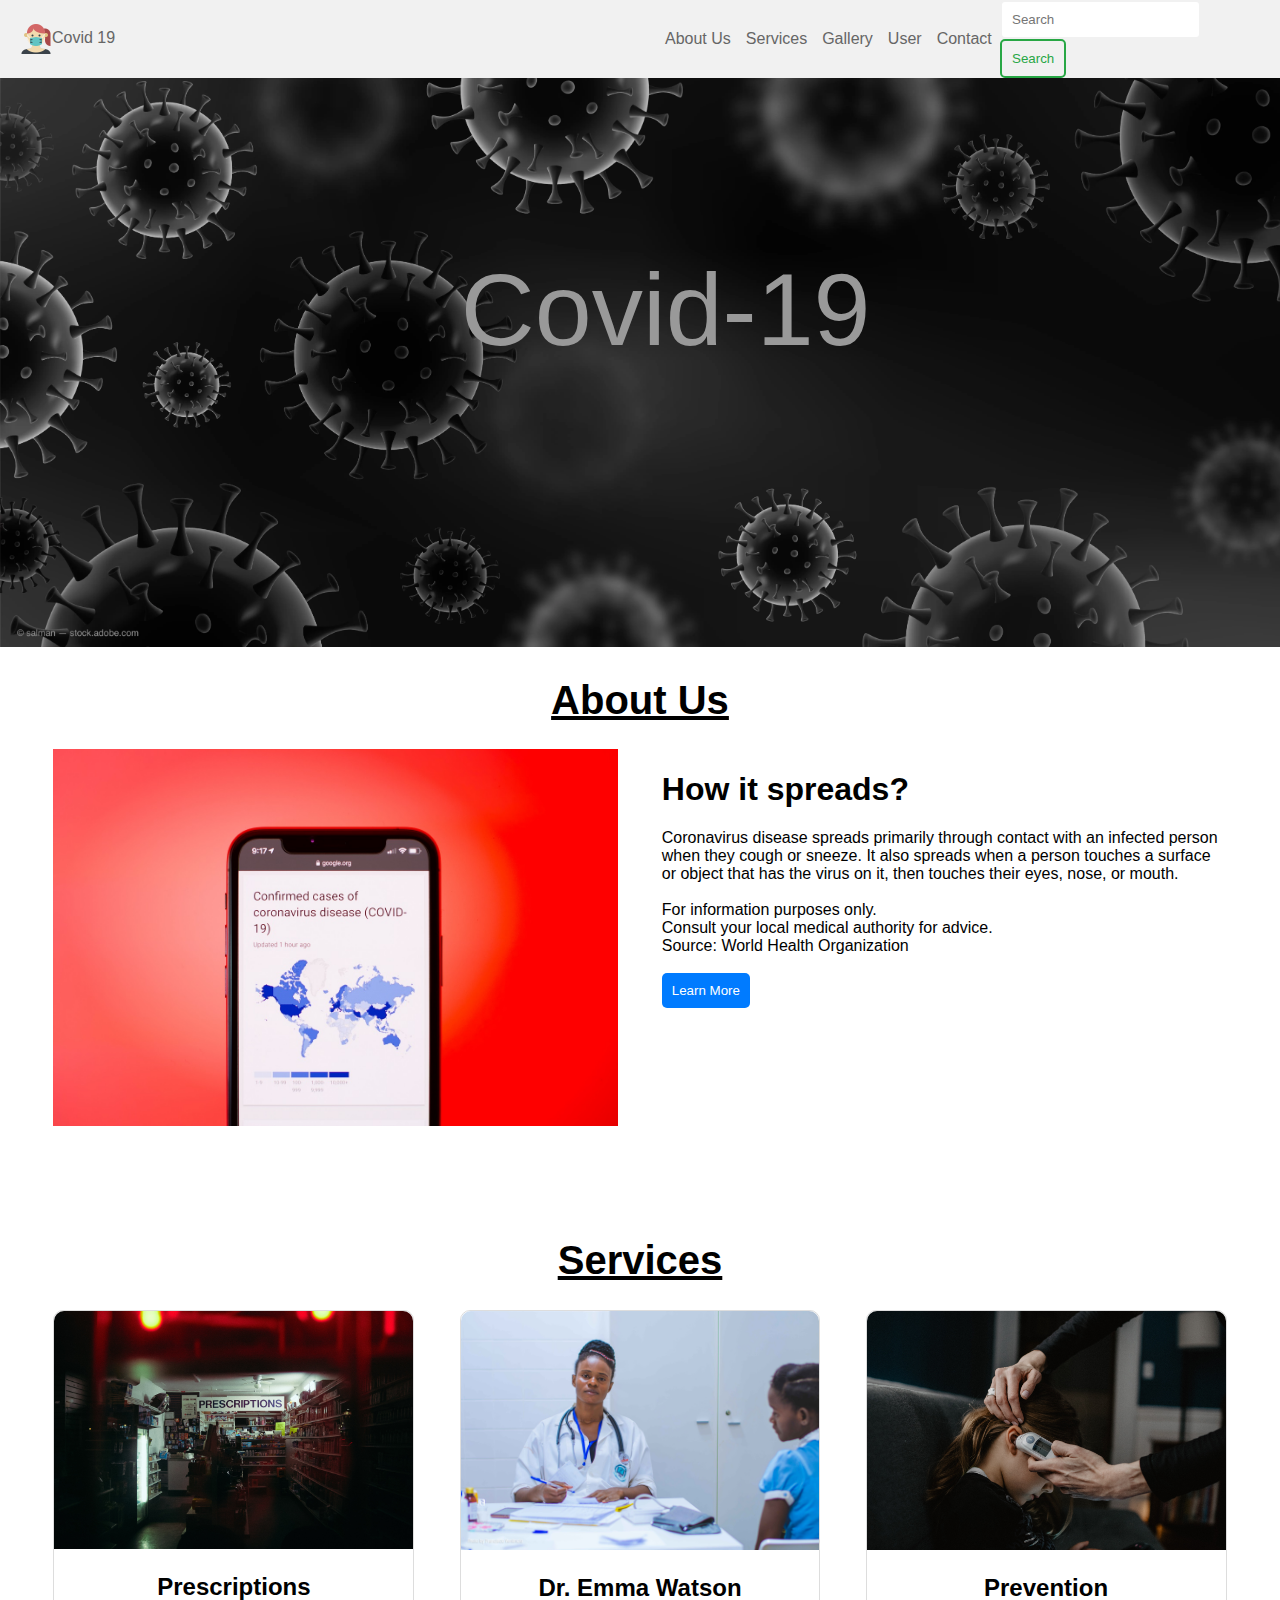
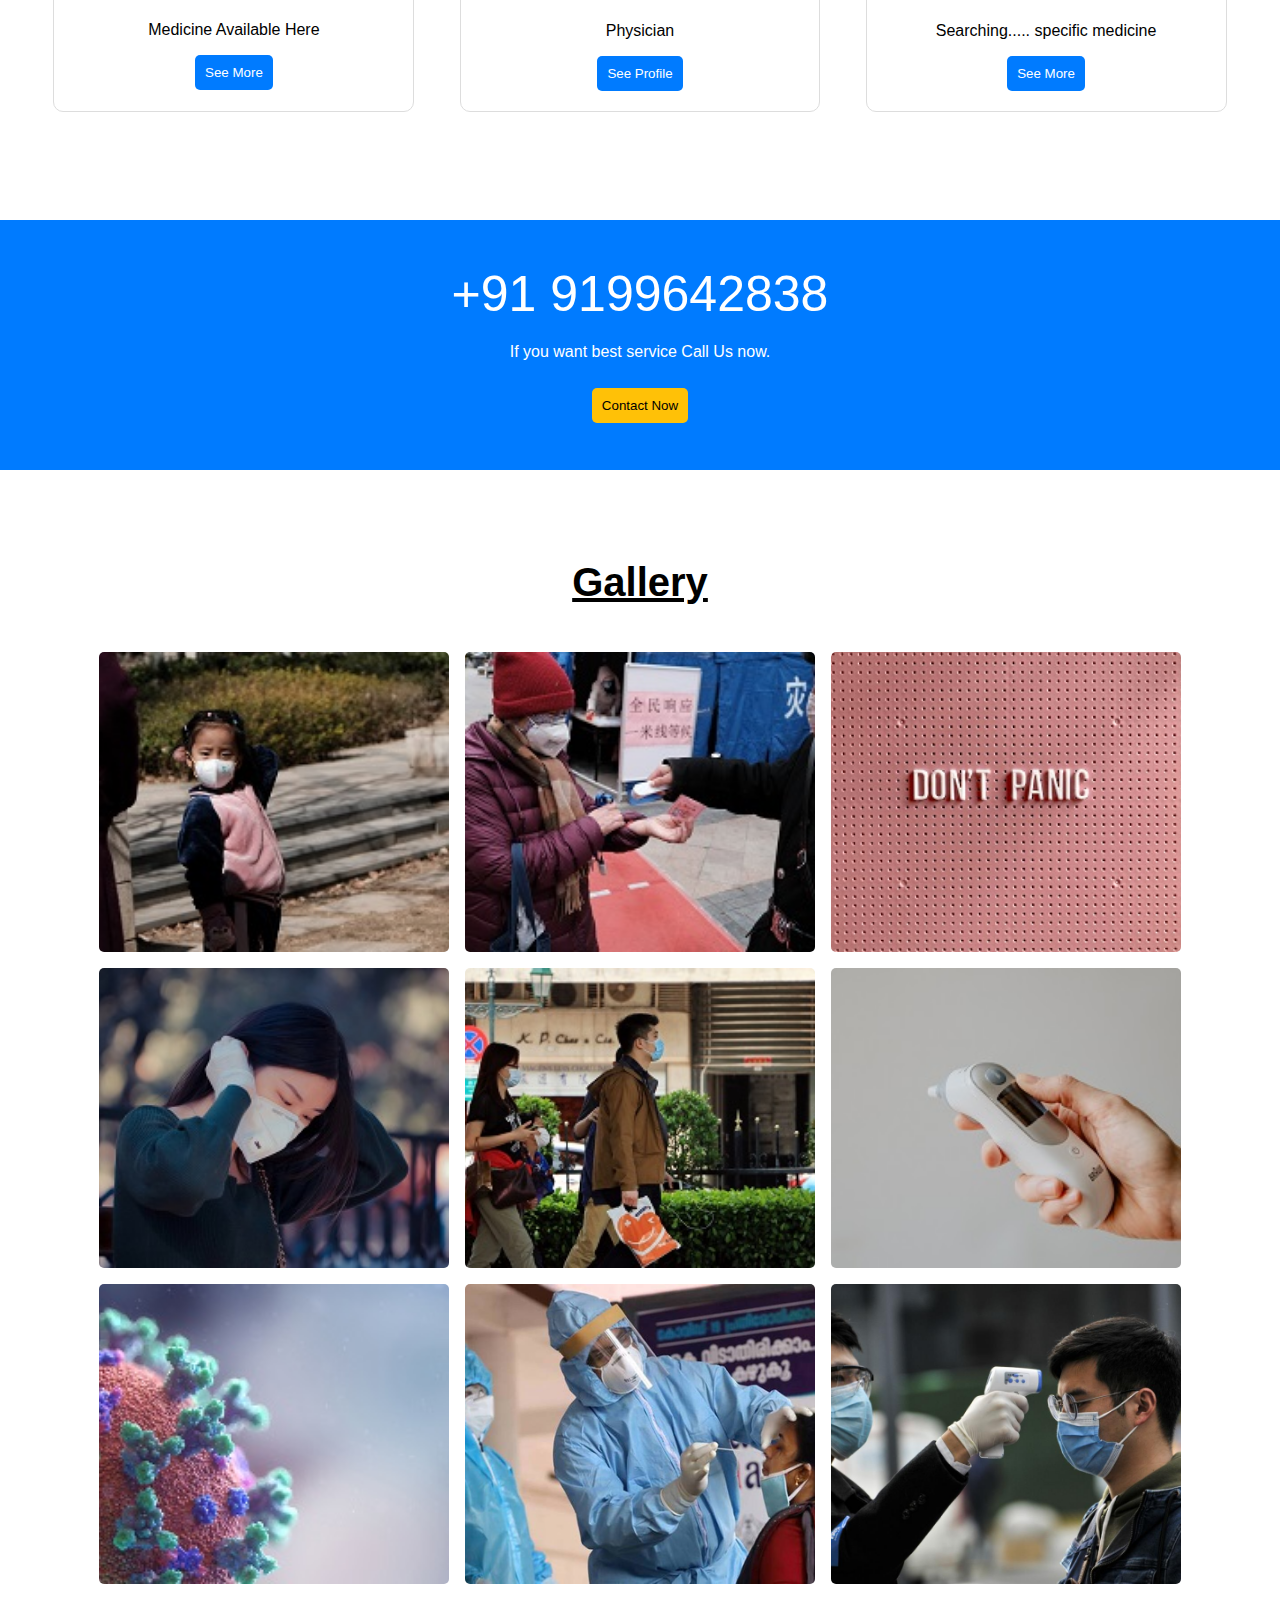
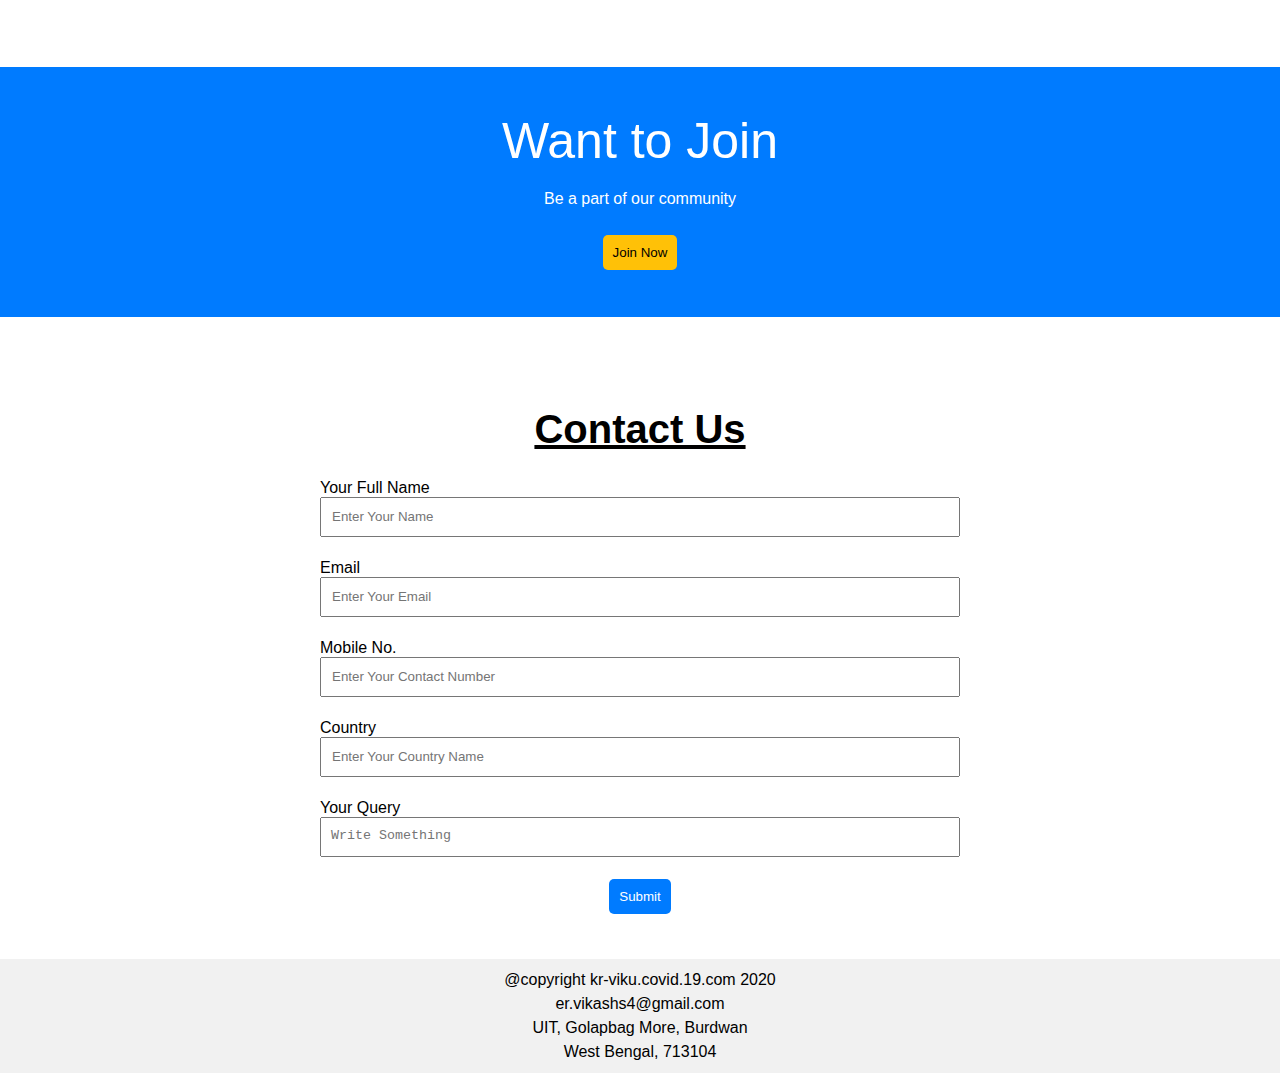
<file: index.html>
<!DOCTYPE html>
<html lang="en">
<head>
    <meta charset="UTF-8">
    <meta http-equiv="X-UA-Compatible" content="IE=edge">
    <meta name="viewport" content="width=device-width, initial-scale=1.0">
    <link rel="stylesheet" href="./css/index.css">
    <title>Covid19</title>
    <link rel="icon" type="image/x-icon" href="./images/favicon.png">
</head>
<body>
    <header>
        <nav>
            <a href="./index.html" alt="logo" class="nav-flex-item-1" >
                <img src="./images/icon.png" alt="page-logo">Covid 19
            </a>
            <div class="extra-sapce"></div>
            <div class="three-horizontal-line-logo">
                <img src="./images/three-gray-lines-grey.png" alt="Three horizontal line logo">
            </div>
            <ul class="nav-flex-item-2">
                <li><a href="./html/about-us.html">About Us</a></li>
                <li><a href="./html/services.html">Services</a></li>
                <li><a href="./html/gallery.html">Gallery</a></li>
                <li>
                    <div class="dropdown">
                        <span>User</span>
                        <div class="dropdown-content">
                            <a href="#">Patient</a>
                            <a href="#">Doctor</a>
                            <a href="#">Visiter</a>
                        </div>
                        </div>
                </li>
                <li><a href="./html/contact.html">Contact</a></li>
            </ul>

            <form action="#" class="nav-flex-item-3">
                <input type="search" placeholder="Search">
                <button type="submit">Search</button>
            </form>
        </nav>
    </header>
    
    <main>
        <div class="div-main-image">
            <figure class="main-image">
                <img src="./images/background-image-covid-19.png" alt="Covid 19 image" style="width:100%">
                <figcaption>Covid-19</figcaption>
              </figure>
        </div>
        <section class="about-us">
                <h1>About Us</h1>
            <div class="about-us-content">
                <div class="about-us-image">
                    <img src="./images/about-us.jpg" alt="confirm cases of coronavirus on world map">
                </div>
                <div class="about-us-text">
                    <h1>How it spreads?</h1>
                    <p>Coronavirus disease spreads primarily through contact with an 
                        infected person when they cough or sneeze. It also spreads when 
                        a person touches a surface or object that has the virus on it, 
                        then touches their eyes, nose, or mouth.
                        <br>
                        <br>
                        For information purposes only.
                        <br>
                        Consult your local medical authority for advice.
                        <br>
                        Source: World Health Organization
                        <br>
                        <br>
                        <button type="button">Learn More</button>
                    </p>
                </div>
            </div>
        </section>

        <section class="services">
            <h1>Services</h1>
            <div class="services-content">
                <div class="services-content-div-1">
                    <img src="./images/prescriptions.jpg" alt="Prescriptions Medicine Available Here Image">
                    <div class="services-content-card-body-1">
                        <h2>Prescriptions</h2>
                        <p>Medicine Available Here</p>
                        <button type="button">See More</button>
                    </div>
                </div>
                <div class="services-content-div-2">
                    <img src="./images/physician.jpg" alt="Physician Image">
                    <div class="services-content-card-body-2">
                        <h2>Dr. Emma Watson</h2>
                        <p>Physician</p>
                        <button type="button">See Profile</button>
                    </div>
                </div>
                <div class="services-content-div-3">
                    <img src="./images/prevention.jpg" alt="Prevention Searching..... specific medicine Image">
                    <div class="services-content-card-body-3">
                        <h2>Prevention</h2>
                        <p>Searching..... specific medicine</p>
                        <button type="button">See More</button>
                    </div>
                </div>
            </div>
        </section>

        <section class="contact-now">
            <div class="contact-now-content">
                <p>+91 9199642838</p>
                <p>If you want best service Call Us now.</p>
                <br>
                <br>
                <button type="button">Contact Now</button>
            </div>
        </section>

        <section class="gallery">
            <h1>Gallery</h1>
            <div class="gallery-all-image">
                <img src="./images/gallery-1.jpg" alt="Image 1">
                <img src="./images/gallery-2.jpg" alt="Image 2">
                <img src="./images/gallery-3.jpg" alt="Image 3">
                <img src="./images/gallery-4.jpg" alt="Image 4">
                <img src="./images/gallery-5.jpg" alt="Image 5">
                <img src="./images/gallery-6.jpg" alt="Image 6">
                <img src="./images/gallery-7.jpg" alt="Image 7">
                <img src="./images/gallery-8.jpeg" alt="Image 8">
                <img src="./images/gallery-9.jpg" alt="Image 9">
            </div>
        </section>

        <section class="contact-now">
            <div class="contact-now-content">
                <p>Want to Join</p>
                <p>Be a part of our community</p>
                <br>
                <br>
                <button type="button">Join Now</button>
            </div>
        </section>

        <section class="contact-Us">
            <h1>Contact Us</h1>
            <div class="contact-Us-form">
                <form method="get" action="#">
                    <label for="name">Your Full Name
                        <input type="text" name="name" id="name" placeholder="Enter Your Name">
                    </label>
                    <label for="email">Email
                        <input type="email" name="email" id="email" placeholder="Enter Your Email">
                    </label>
                    <label for="mobile-number">Mobile No.
                        <input type="number" name="mobile-number" id="mobile-number" placeholder="Enter Your Contact Number">
                    </label>
                    <label for="country">Country
                        <input type="text" name="country" id="country" placeholder="Enter Your Country Name">
                    </label>
                    <label for="your-query">Your Query
                        <textarea name="your-query" id="your-query" placeholder="Write Something"></textarea>
                    </label>
                    <label for="submit-button">
                        <button type="submit" id="submit-button" row="3">Submit</button>
                    </label>
                </form>
            </div>
        </section>
    </main>
    <footer>
        <p>@copyright kr-viku.covid.19.com 2020</p>
        <p>er.vikashs4@gmail.com</p>
        <p>UIT, Golapbag More, Burdwan</p>
        <p>West Bengal, 713104</p>
    </footer>

</body>
</html>
</file>
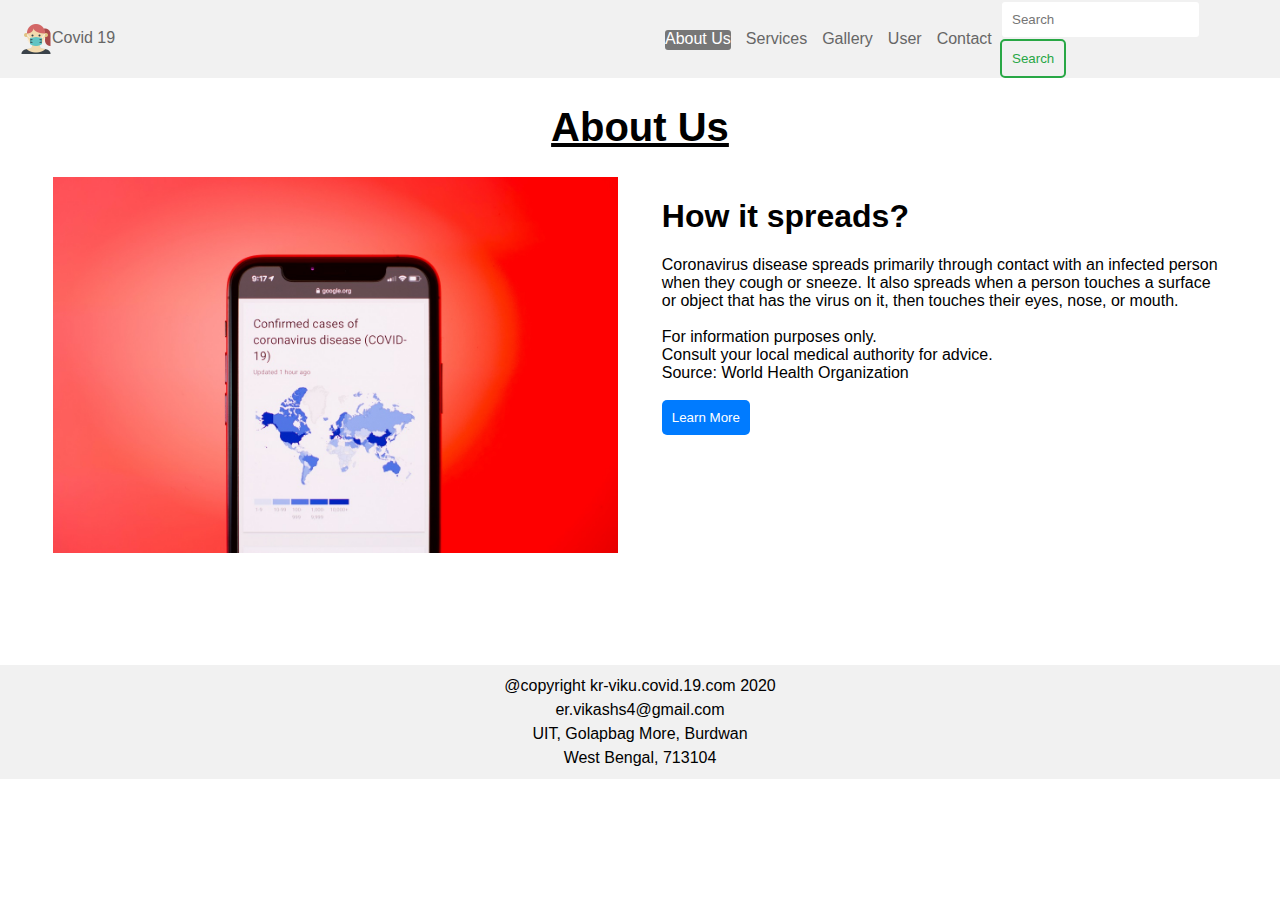
<file: html/about-us.html>
<!DOCTYPE html>
<html lang="en">
<head>
    <meta charset="UTF-8">
    <meta http-equiv="X-UA-Compatible" content="IE=edge">
    <meta name="viewport" content="width=device-width, initial-scale=1.0">
    <title>About Us</title>
    <link rel="stylesheet" href="../css/index.css">
    <link rel="icon" type="image/x-icon" href="../images/favicon.png">
</head>
<body>
    
    <header>
        <nav>
            <a href="../index.html" alt="logo" class="nav-flex-item-1" >
                <img src="../images/icon.png" alt="page-logo">Covid 19
            </a>
            <div class="extra-sapce"></div>
            <div class="three-horizontal-line-logo">
                <img src="../images/three-gray-lines-grey.png" alt="Three horizontal line logo">
            </div>
            <ul class="nav-flex-item-2">
                <li><a href="./about-us.html" style="background-color: #777;color: white;border-radius: 3px;padding-bottom: 3px;">About Us</a></li>
                <li><a href="./services.html">Services</a></li>
                <li><a href="./gallery.html">Gallery</a></li>
                <li>
                    <div class="dropdown">
                        <span>User</span>
                        <div class="dropdown-content">
                            <a href="#">Patient</a>
                            <a href="#">Doctor</a>
                            <a href="#">Visiter</a>
                        </div>
                        </div>
                </li>
                <li><a href="./contact.html">Contact</a></li>
            </ul>

            <form action="#" class="nav-flex-item-3">
                <input type="search" placeholder="Search">
                <button type="submit">Search</button>
            </form>
        </nav>
    </header>
    
    <main>
        <section class="about-us">
            <h1>About Us</h1>
        <div class="about-us-content">
            <div class="about-us-image">
                <img src="../images/about-us.jpg" alt="confirm cases of coronavirus on world map">
            </div>
            <div class="about-us-text">
                <h1>How it spreads?</h1>
                <p>Coronavirus disease spreads primarily through contact with an 
                    infected person when they cough or sneeze. It also spreads when 
                    a person touches a surface or object that has the virus on it, 
                    then touches their eyes, nose, or mouth.
                    <br>
                    <br>
                    For information purposes only.
                    <br>
                    Consult your local medical authority for advice.
                    <br>
                    Source: World Health Organization
                    <br>
                    <br>
                    <button type="button">Learn More</button>
                </p>
            </div>
        </div>
    </section>
    </main>
    <footer>
        <p>@copyright kr-viku.covid.19.com 2020</p>
        <p>er.vikashs4@gmail.com</p>
        <p>UIT, Golapbag More, Burdwan</p>
        <p>West Bengal, 713104</p>
    </footer>
</body>
</html>
</file>
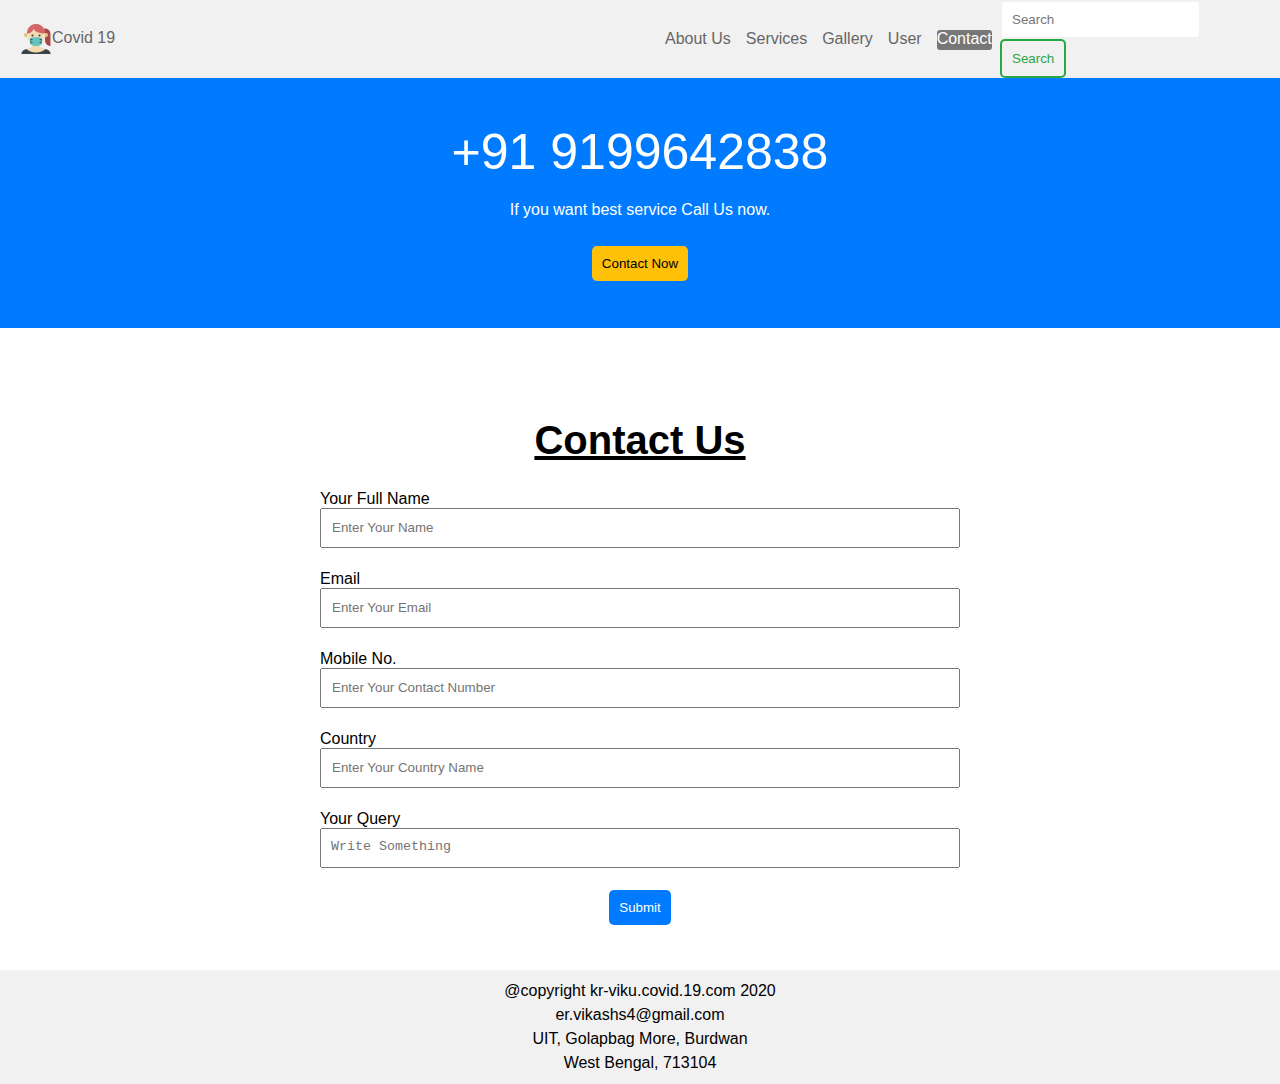
<file: html/contact.html>
<!DOCTYPE html>
<html lang="en">
<head>
    <meta charset="UTF-8">
    <meta http-equiv="X-UA-Compatible" content="IE=edge">
    <meta name="viewport" content="width=device-width, initial-scale=1.0">
    <title>Contact</title>
    <link rel="stylesheet" href="../css/index.css">
    <link rel="icon" type="image/x-icon" href="../images/favicon.png">
</head>
<body>
    
    
    <header>
        <nav>
            <a href="../index.html" alt="logo" class="nav-flex-item-1" >
                <img src="../images/icon.png" alt="page-logo">Covid 19
            </a>
            <div class="extra-sapce"></div>
            <div class="three-horizontal-line-logo">
                <img src="../images/three-gray-lines-grey.png" alt="Three horizontal line logo">
            </div>
            <ul class="nav-flex-item-2">
                <li><a href="./about-us.html">About Us</a></li>
                <li><a href="./services.html">Services</a></li>
                <li><a href="./gallery.html">Gallery</a></li>
                <li>
                    <div class="dropdown">
                        <span>User</span>
                        <div class="dropdown-content">
                            <a href="#">Patient</a>
                            <a href="#">Doctor</a>
                            <a href="#">Visiter</a>
                        </div>
                        </div>
                </li>
                <li><a href="./contact.html" style="background-color: #777;color: white;border-radius: 3px;padding-bottom: 3px;">Contact</a></li>
            </ul>

            <form action="#" class="nav-flex-item-3">
                <input type="search" placeholder="Search">
                <button type="submit">Search</button>
            </form>
        </nav>
    </header>
    

    <main>
        <section class="contact-now">
            <div class="contact-now-content">
                <p>+91 9199642838</p>
                <p>If you want best service Call Us now.</p>
                <br>
                <br>
                <button type="button">Contact Now</button>
            </div>
        </section>

        <section class="contact-Us">
            <h1>Contact Us</h1>
            <div class="contact-Us-form">
                <form method="get" action="#">
                    <label for="name">Your Full Name
                        <input type="text" name="name" id="name" placeholder="Enter Your Name">
                    </label>
                    <label for="email">Email
                        <input type="email" name="email" id="email" placeholder="Enter Your Email">
                    </label>
                    <label for="mobile-number">Mobile No.
                        <input type="number" name="mobile-number" id="mobile-number" placeholder="Enter Your Contact Number">
                    </label>
                    <label for="country">Country
                        <input type="text" name="country" id="country" placeholder="Enter Your Country Name">
                    </label>
                    <label for="your-query">Your Query
                        <textarea name="your-query" id="your-query" placeholder="Write Something"></textarea>
                    </label>
                    <label for="submit-button">
                        <button type="submit" id="submit-button" row="3">Submit</button>
                    </label>
                </form>
            </div>
        </section>
    </main>
    <footer>
        <p>@copyright kr-viku.covid.19.com 2020</p>
        <p>er.vikashs4@gmail.com</p>
        <p>UIT, Golapbag More, Burdwan</p>
        <p>West Bengal, 713104</p>
    </footer>
</body>
</html>
</file>
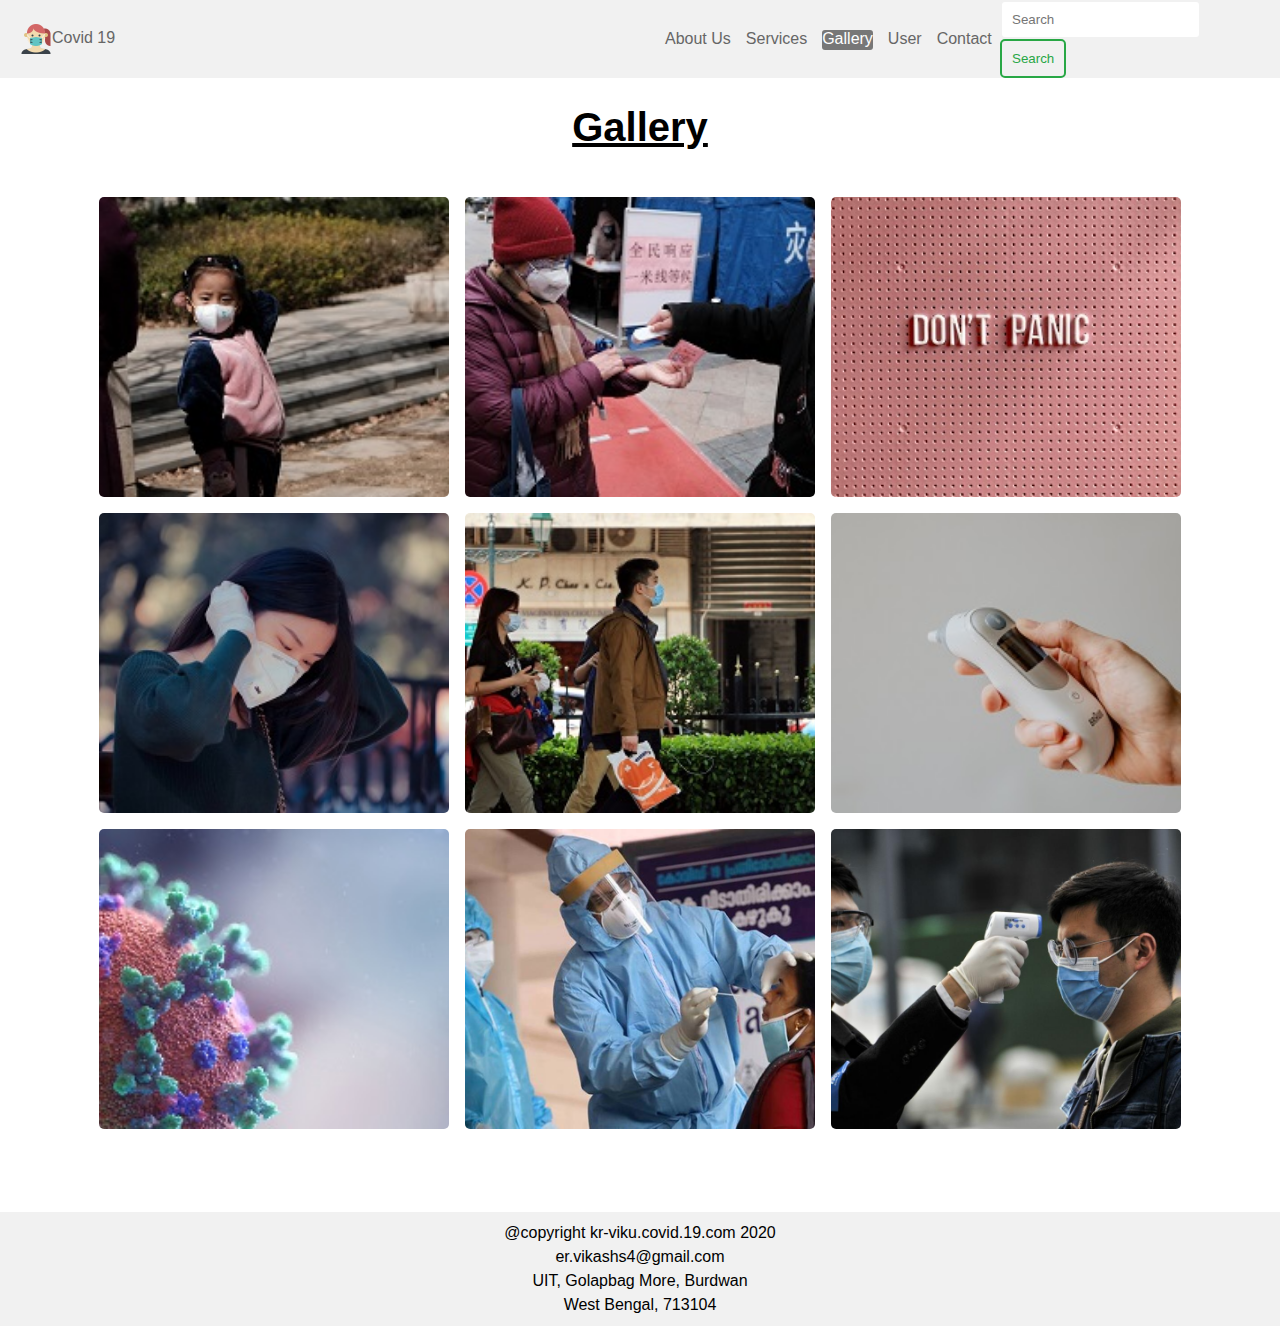
<file: html/gallery.html>
<!DOCTYPE html>
<html lang="en">
<head>
    <meta charset="UTF-8">
    <meta http-equiv="X-UA-Compatible" content="IE=edge">
    <meta name="viewport" content="width=device-width, initial-scale=1.0">
    <title>Gallery</title>
    <link rel="stylesheet" href="../css/index.css">
    <link rel="icon" type="image/x-icon" href="../images/favicon.png">
</head>
<body>
    
    <header>
        <nav>
            <a href="../index.html" alt="logo" class="nav-flex-item-1" >
                <img src="../images/icon.png" alt="page-logo">Covid 19
            </a>
            <div class="extra-sapce"></div>
            <div class="three-horizontal-line-logo">
                <img src="../images/three-gray-lines-grey.png" alt="Three horizontal line logo">
            </div>
            <ul class="nav-flex-item-2">
                <li><a href="./about-us.html">About Us</a></li>
                <li><a href="./services.html">Services</a></li>
                <li><a href="./gallery.html" style="background-color: #777;color: white;border-radius: 3px;padding-bottom: 3px;">Gallery</a></li>
                <li>
                    <div class="dropdown">
                        <span>User</span>
                        <div class="dropdown-content">
                            <a href="#">Patient</a>
                            <a href="#">Doctor</a>
                            <a href="#">Visiter</a>
                        </div>
                        </div>
                </li>
                <li><a href="./contact.html">Contact</a></li>
            </ul>

            <form action="#" class="nav-flex-item-3">
                <input type="search" placeholder="Search">
                <button type="submit">Search</button>
            </form>
        </nav>
    </header>
    
    <main>
        <section class="gallery">
            <h1>Gallery</h1>
            <div class="gallery-all-image">
                <img src="../images/gallery-1.jpg" alt="Image 1">
                <img src="../images/gallery-2.jpg" alt="Image 2">
                <img src="../images/gallery-3.jpg" alt="Image 3">
                <img src="../images/gallery-4.jpg" alt="Image 4">
                <img src="../images/gallery-5.jpg" alt="Image 5">
                <img src="../images/gallery-6.jpg" alt="Image 6">
                <img src="../images/gallery-7.jpg" alt="Image 7">
                <img src="../images/gallery-8.jpeg" alt="Image 8">
                <img src="../images/gallery-9.jpg" alt="Image 9">
            </div>
        </section>
    </main>
    <footer>
        <p>@copyright kr-viku.covid.19.com 2020</p>
        <p>er.vikashs4@gmail.com</p>
        <p>UIT, Golapbag More, Burdwan</p>
        <p>West Bengal, 713104</p>
    </footer>
</body>
</html>
</file>
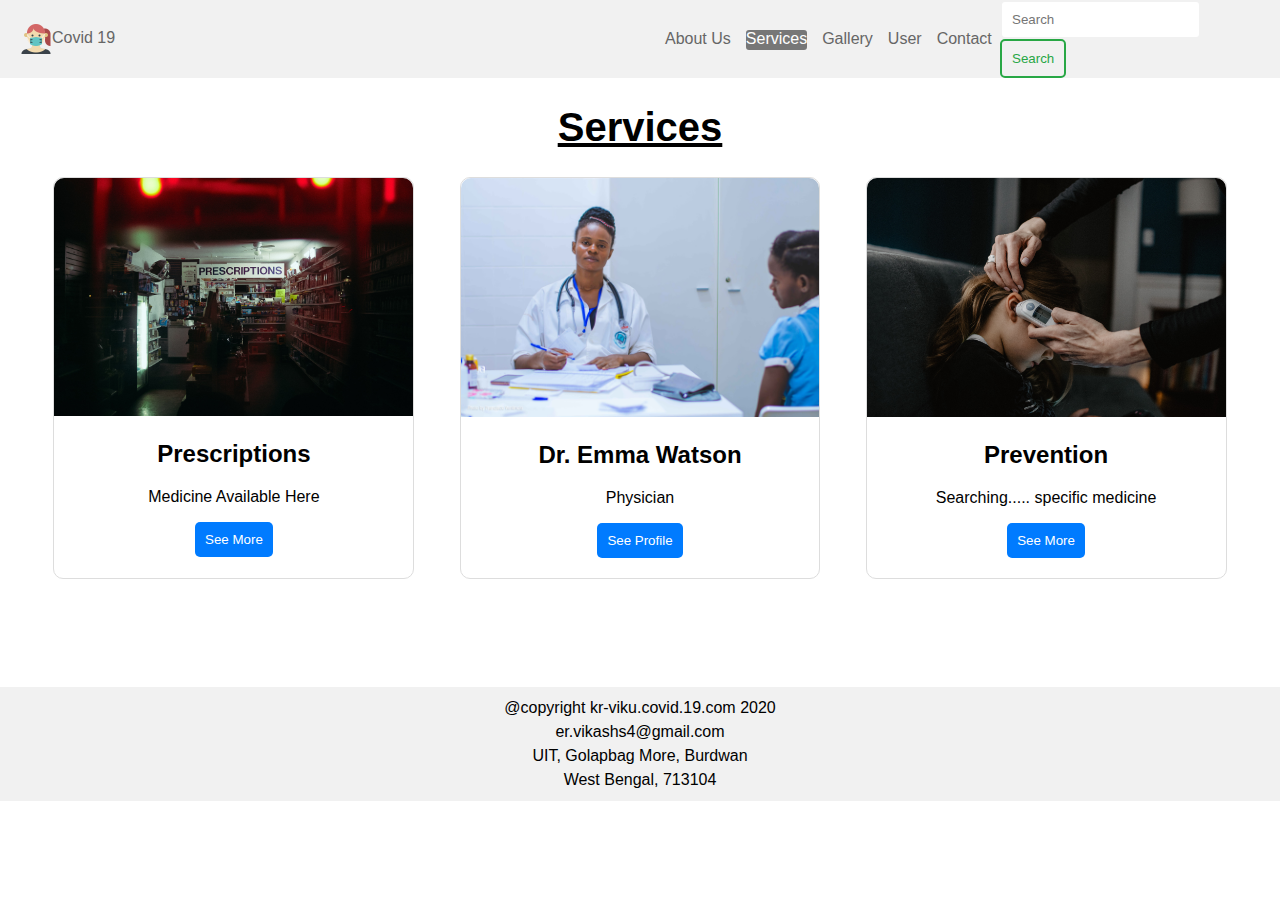
<file: html/services.html>
<!DOCTYPE html>
<html lang="en">
<head>
    <meta charset="UTF-8">
    <meta http-equiv="X-UA-Compatible" content="IE=edge">
    <meta name="viewport" content="width=device-width, initial-scale=1.0">
    <title>Services</title>
    <link rel="stylesheet" href="../css/index.css">
    <link rel="icon" type="image/x-icon" href="../images/favicon.png">
</head>
<body>
    
    <header>
        <nav>
            <a href="../index.html" alt="logo" class="nav-flex-item-1" >
                <img src="../images/icon.png" alt="page-logo">Covid 19
            </a>
            <div class="extra-sapce"></div>
            <div class="three-horizontal-line-logo">
                <img src="../images/three-gray-lines-grey.png" alt="Three horizontal line logo">
            </div>
            <ul class="nav-flex-item-2">
                <li><a href="./about-us.html">About Us</a></li>
                <li><a href="./services.html" style="background-color: #777;color: white;border-radius: 3px;padding-bottom: 3px;">Services</a></li>
                <li><a href="./gallery.html">Gallery</a></li>
                <li>
                    <div class="dropdown">
                        <span>User</span>
                        <div class="dropdown-content">
                            <a href="#">Patient</a>
                            <a href="#">Doctor</a>
                            <a href="#">Visiter</a>
                        </div>
                        </div>
                </li>
                <li><a href="./contact.html">Contact</a></li>
            </ul>

            <form action="#" class="nav-flex-item-3">
                <input type="search" placeholder="Search">
                <button type="submit">Search</button>
            </form>
        </nav>
    </header>
    
    <main>
        <section class="services">
            <h1>Services</h1>
            <div class="services-content">
                <div class="services-content-div-1">
                    <img src="../images/prescriptions.jpg" alt="Prescriptions Medicine Available Here Image">
                    <div class="services-content-card-body-1">
                        <h2>Prescriptions</h2>
                        <p>Medicine Available Here</p>
                        <button type="button">See More</button>
                    </div>
                </div>
                <div class="services-content-div-2">
                    <img src="../images/physician.jpg" alt="Physician Image">
                    <div class="services-content-card-body-2">
                        <h2>Dr. Emma Watson</h2>
                        <p>Physician</p>
                        <button type="button">See Profile</button>
                    </div>
                </div>
                <div class="services-content-div-3">
                    <img src="../images/prevention.jpg" alt="Prevention Searching..... specific medicine Image">
                    <div class="services-content-card-body-3">
                        <h2>Prevention</h2>
                        <p>Searching..... specific medicine</p>
                        <button type="button">See More</button>
                    </div>
                </div>
            </div>
        </section>
    </main>
    <footer>
        <p>@copyright kr-viku.covid.19.com 2020</p>
        <p>er.vikashs4@gmail.com</p>
        <p>UIT, Golapbag More, Burdwan</p>
        <p>West Bengal, 713104</p>
    </footer>
</body>
</html>
</file>
<file: css/index.css>
button {
    background-color: #007bff;
    border: none;
    padding: 10px;
    color: #fff;
    border-radius: 5px;
    cursor: pointer;
}

input[type=text]:focus, input[type=number]:focus, input[type=email]:focus, textarea:focus {
    border: 2px solid #007bff;
    border-radius: 3px;
    outline: none;
}

input[type=search] {
    border: 2px solid #f1f1f1;
    border-radius: 5px; 
}

input[type=search]:focus {
    border: 2px solid #28a745;
    border-radius: 5px;
    outline: none;
}

* {
    box-sizing: border-box;
}

body {
    margin: 0;
    padding: 0;
    font-family: 'Segoe UI', Tahoma, Geneva, Verdana, sans-serif;
}

/* header css start */

header {
    max-width: 100vw;
    background-color: #f1f1f1;
    padding: 0 20px;
    position: sticky;
    top: 0;
    z-index: 1;
}

@media screen and (max-width: 800px) {
   .extra-sapce, .nav-flex-item-2, .nav-flex-item-3 {
    display: none;
   }

   nav {
    display: flex;
    justify-content: space-between;
    align-items: center;
    padding: 5px;
   }

   .three-horizontal-line-logo {
    padding: 3px 6px 0;
    border: 2px solid #777;
    border-radius: 5px;
   }

   .three-horizontal-line-logo:hover {
    border: 2px solid green;
   }

}

@media screen and (min-width: 800px) {
    .three-horizontal-line-logo {
        display: none;
    }
    nav {
        width: 100%;
        display: flex;
        align-items: center;    /*align flex-item vertically*/
        flex-wrap: wrap;
    }

    nav li {
        padding-left: 15px;
    }

    .nav-flex-item-1 {
        flex: 0 0 100px;
        /* border: 2px solid red; */
    }
    .extra-sapce {
        flex: 1 1 0;
    }
    .nav-flex-item-2 {
        flex: 0 0 350px;
        /* border: 2px solid red; */
    }
    .nav-flex-item-3 {
        flex: 0 0 260px;
        /* border: 2px solid red; */
    }

}

.three-horizontal-line-logo img {
    height: 1.5rem;
}

nav form button {
    color: #28a745;
    border: 2px solid #28a745;
    background-color: transparent;
}

nav form button:hover, nav form button:active {
    background-color: #28a745;
    color: #fff;
} 

.dropdown {
    color: #666;
    position: relative;
}

.dropdown span:hover, .dropdown span:active {
    cursor: pointer;
    color: black;
}
.dropdown .dropdown-content {
    display: none;
    position: absolute;
    top: 20px;
    background-color: #f9f9f9;
}

.dropdown-content {
    width: 100px;
    padding: 10px;
}

.dropdown-content a {
    display: block;
    margin: 10px 0;
}

.dropdown:hover .dropdown-content {
    display: block;
}

nav form input {
    padding: 10px;
    border-radius: 5px;
    border: none;
}

nav a img {
    vertical-align: middle; /*align text to middle of image vertically*/
    height: 2rem;   /* so that doesn't overflow*/
}

nav ul {
    display: flex;
    list-style: none;
    max-width: 100%;
    flex-wrap: wrap;
    padding: 0;
}

a {
    text-decoration: none;
    color: #666;
}

a:hover, .dropdown span:hover {
    background-color: #777;
    color: white;
    border-radius: 3px;
    padding-bottom: 3px;
}
/* header css end */




/*main css start */
.div-main-image figure {
    position: relative;
    margin: 0;  /*figure has bydefault margin*/
}
.div-main-image figure figcaption {
    position: absolute;
    left: 36vw;
    bottom: 22vw;
    /* top: 50%;
    left: 50%;
    transform: translate(-50%, -50%); */
    color: #999;
    font-size: 8vw;
}


/* about us section css start */
.about-us {
    margin-bottom: 12vh;
}

.about-us > h1 {
    text-align: center;
    font-size: 40px;
    text-decoration: underline;
}

.about-us-image img {
    width:100%;
}

.about-us-content {
    display: flex;
    padding: 0 3%;
    flex-wrap: wrap;
    gap: 15px;
    justify-content:space-around;
}

/*flex item 1, 2*/
.about-us-image, .about-us-text {
    flex: 0 1 47%;
    min-width: 350px;
    max-width: 700px;
}

/* about us section css end */


/* services section css start */
.services {
    margin-bottom: 12vh;
}

.services > h1 {
    text-align: center;
    font-size: 40px;
    text-decoration: underline;
}

div[class*='services-content-div-'] img{
    width: 100%;
    border-top-left-radius: 10px;
    border-top-right-radius: 10px;
}

.services-content {
    display: flex;
    padding: 0 3%;
    justify-content: space-around;
    flex-wrap: wrap;
    gap: 15px;
}

div[class*='services-content-div-'] {
    flex: 0 1 30%;
    border: 1px solid #ddd;
    border-radius: 10px;
    min-width: 350px;
}

div[class*='services-content-card-body-'] {
    text-align: center;
    padding-bottom: 20px;
}
/* services section css end */


/* contact us section css start */
.contact-now {
    margin-bottom: 10vh;
}

.contact-now button {
    background-color: #ffc107!important;
    color: #000!important;
}

.contact-now-content {
    width: 100%;
    height: 250px;
    background-color: #007bff;
    text-align: center;
    padding: 20px 0 20px 0;
    line-height: 8px;
    color: #fff;
}

.contact-now-content > p:first-child {
    font-size: 50px;
}
/* contact us section css end */


/* gallery section css start */
.gallery {
    margin-bottom: 7vh;
}

.gallery > h1 {
    text-align: center;
    font-size: 40px;
    text-decoration: underline;
}

/* flex items */
.gallery-all-image img {
    width: 100%;
    max-width: 350px;
    height: 300px;
    object-fit: cover;
    border-radius: 5px;
}

/* div of all gallery image */
.gallery-all-image {
    display: flex;
    flex-wrap: wrap;
    justify-content: center;
    gap: 16px;
    padding: 20px 10px;
}
/* gallery section css end */

/* Contact Us section css start */

.contact-Us > h1 {
    text-align: center;
    font-size: 40px;
    text-decoration: underline;
}

.contact-Us-form form {
    /* border: 5px solid red; */
    display: flex;
    flex-direction: column;
    align-items: center;
}

.contact-Us-form label {
    height: 80px;
}

.contact-Us-form label input, .contact-Us-form label textarea {
    display: block;
    width: 50vw;
    height: 40px;
    padding: 0 10px;
    min-width: 350px;
}

.contact-Us-form label textarea {
    padding-top: 10px;
    resize: none;
}

/* .contact-Us-form label {
    
} */


/* Contact Us section css end */

/* footer css start */
footer {
    background-color: #f1f1f1;
    text-align: center;
    line-height: 0.5rem;
    padding: 1px 0;
}

/* footer css end */
</file>
